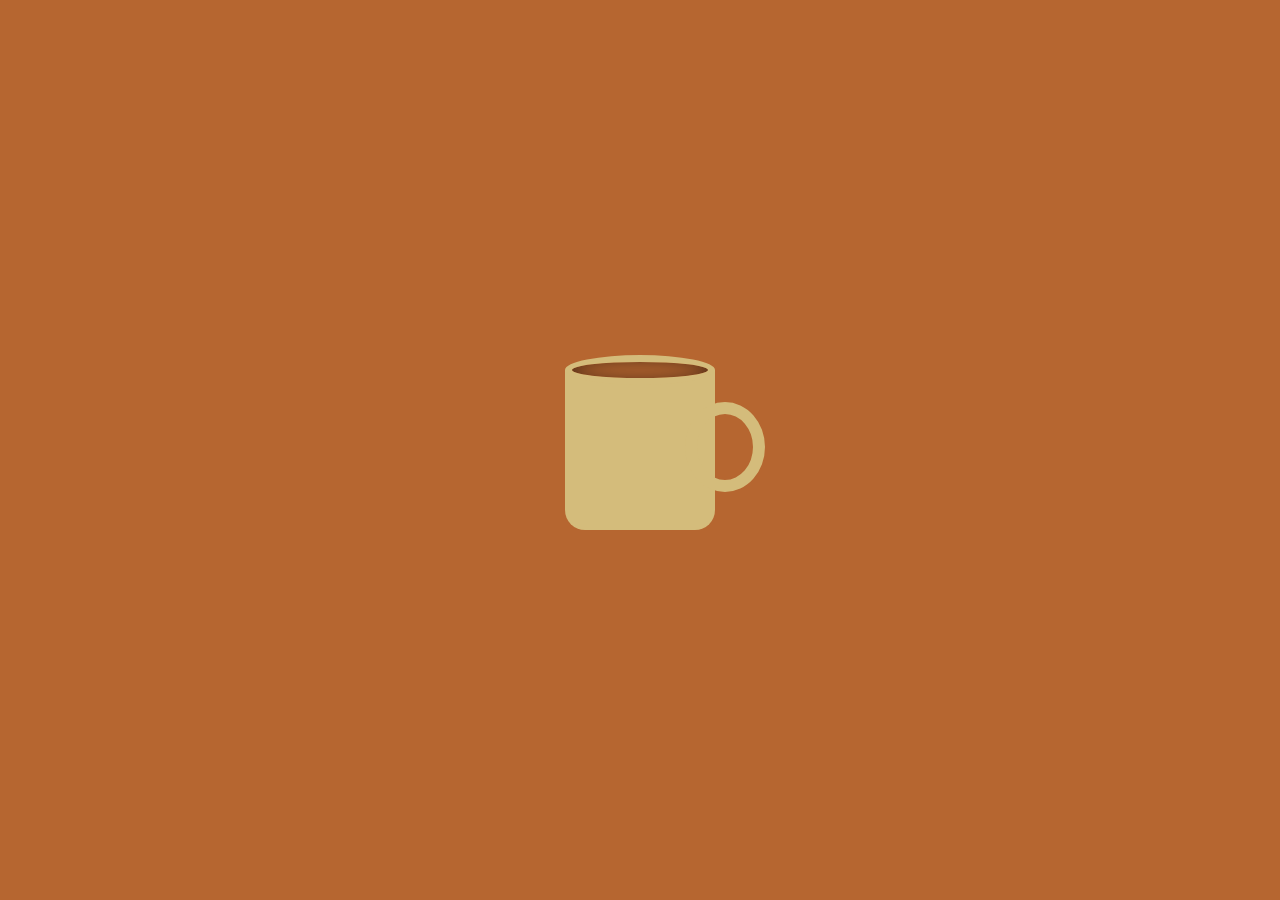
<file: index.html>
<!DOCTYPE html>
<html>
    <head>
        <meta charset="utf-8">
        <meta name="viewport" content="width=device-width, initial-scale=1">
        <title>ChaPantry</title>
        <link rel="stylesheet" type="text/css" href="style.css">    

    </head>
    <body>


        <div onclick="parent.location= 'cha_1.html'" id="container" class="cup"></div> 
      
       <!-- <div class="container">
            <div class="cup"> 
                <ul>
                    <li></li>
                    <li></li>
                    <li></li>
                    <li></li>
                    <li></li>
                </ul>
            </div>
        </div>   --> 
    
         
        
  

       
    
</body>
</html>
</file>
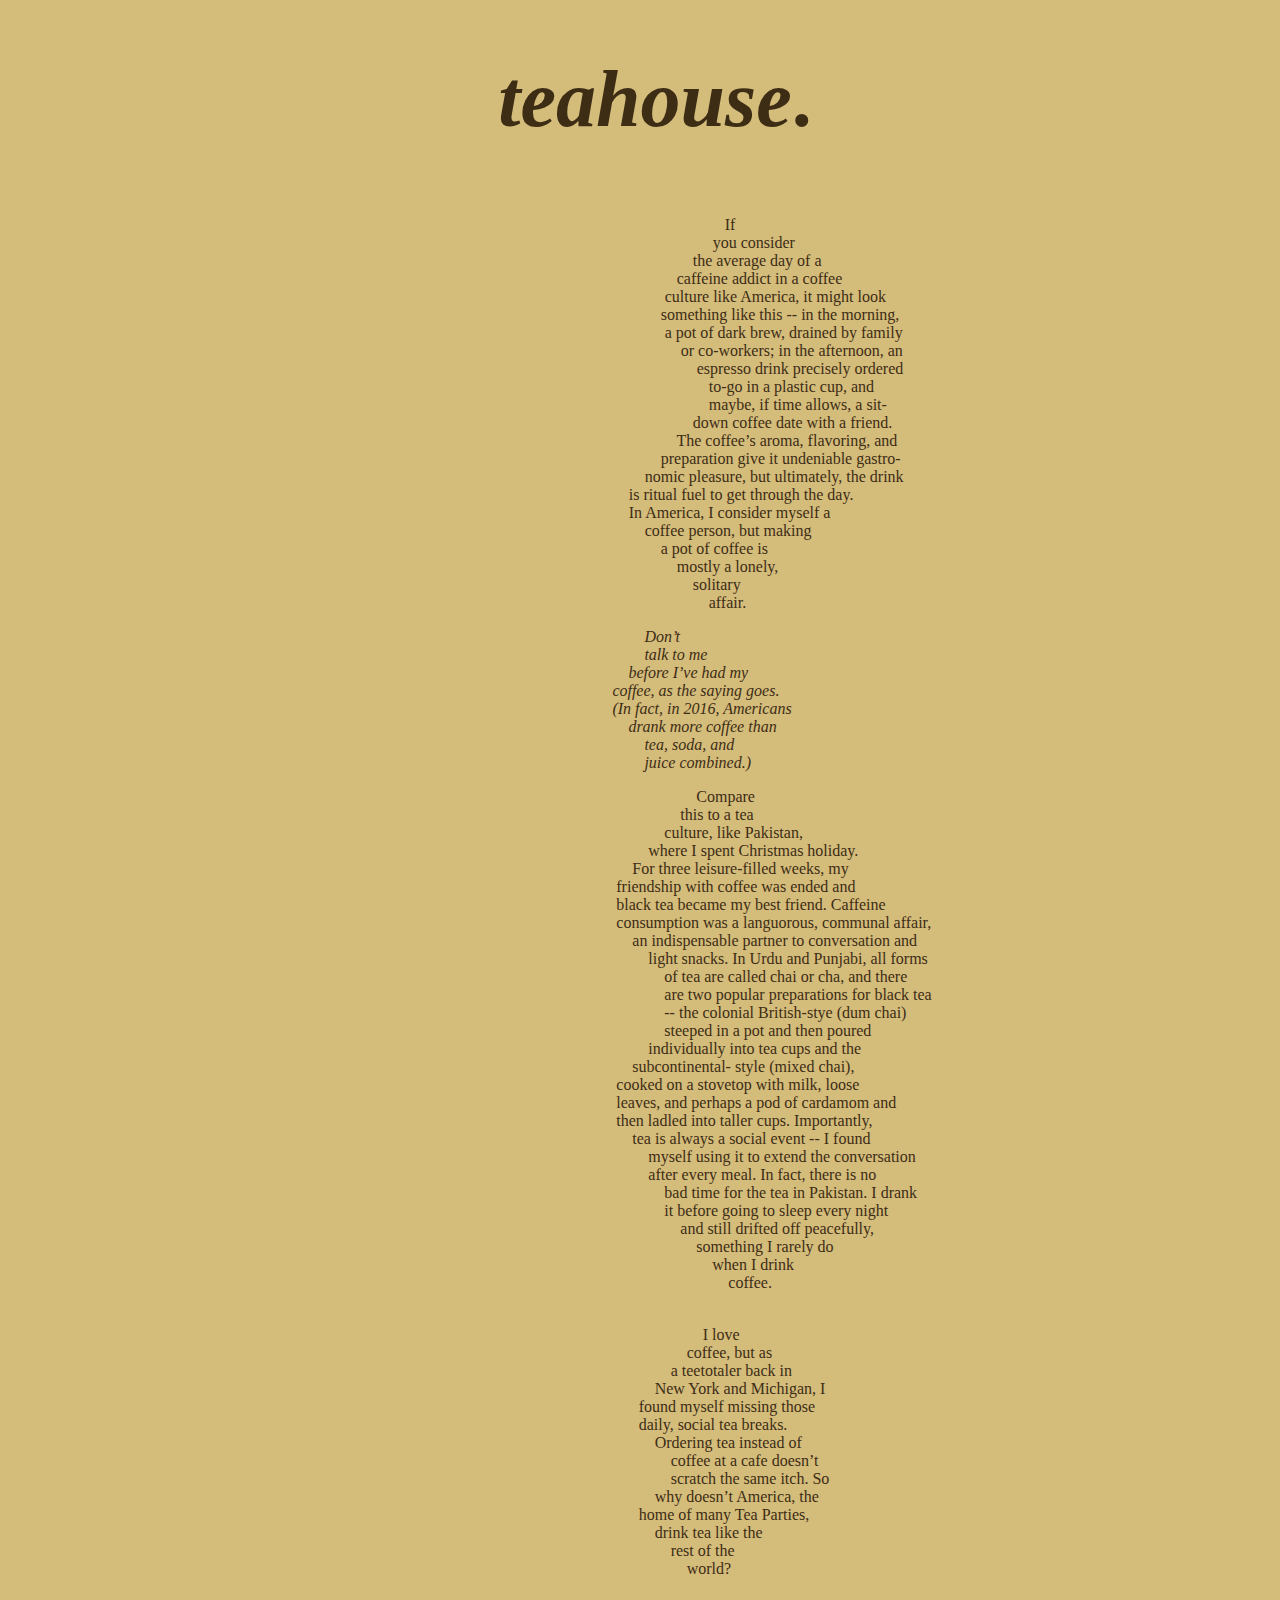
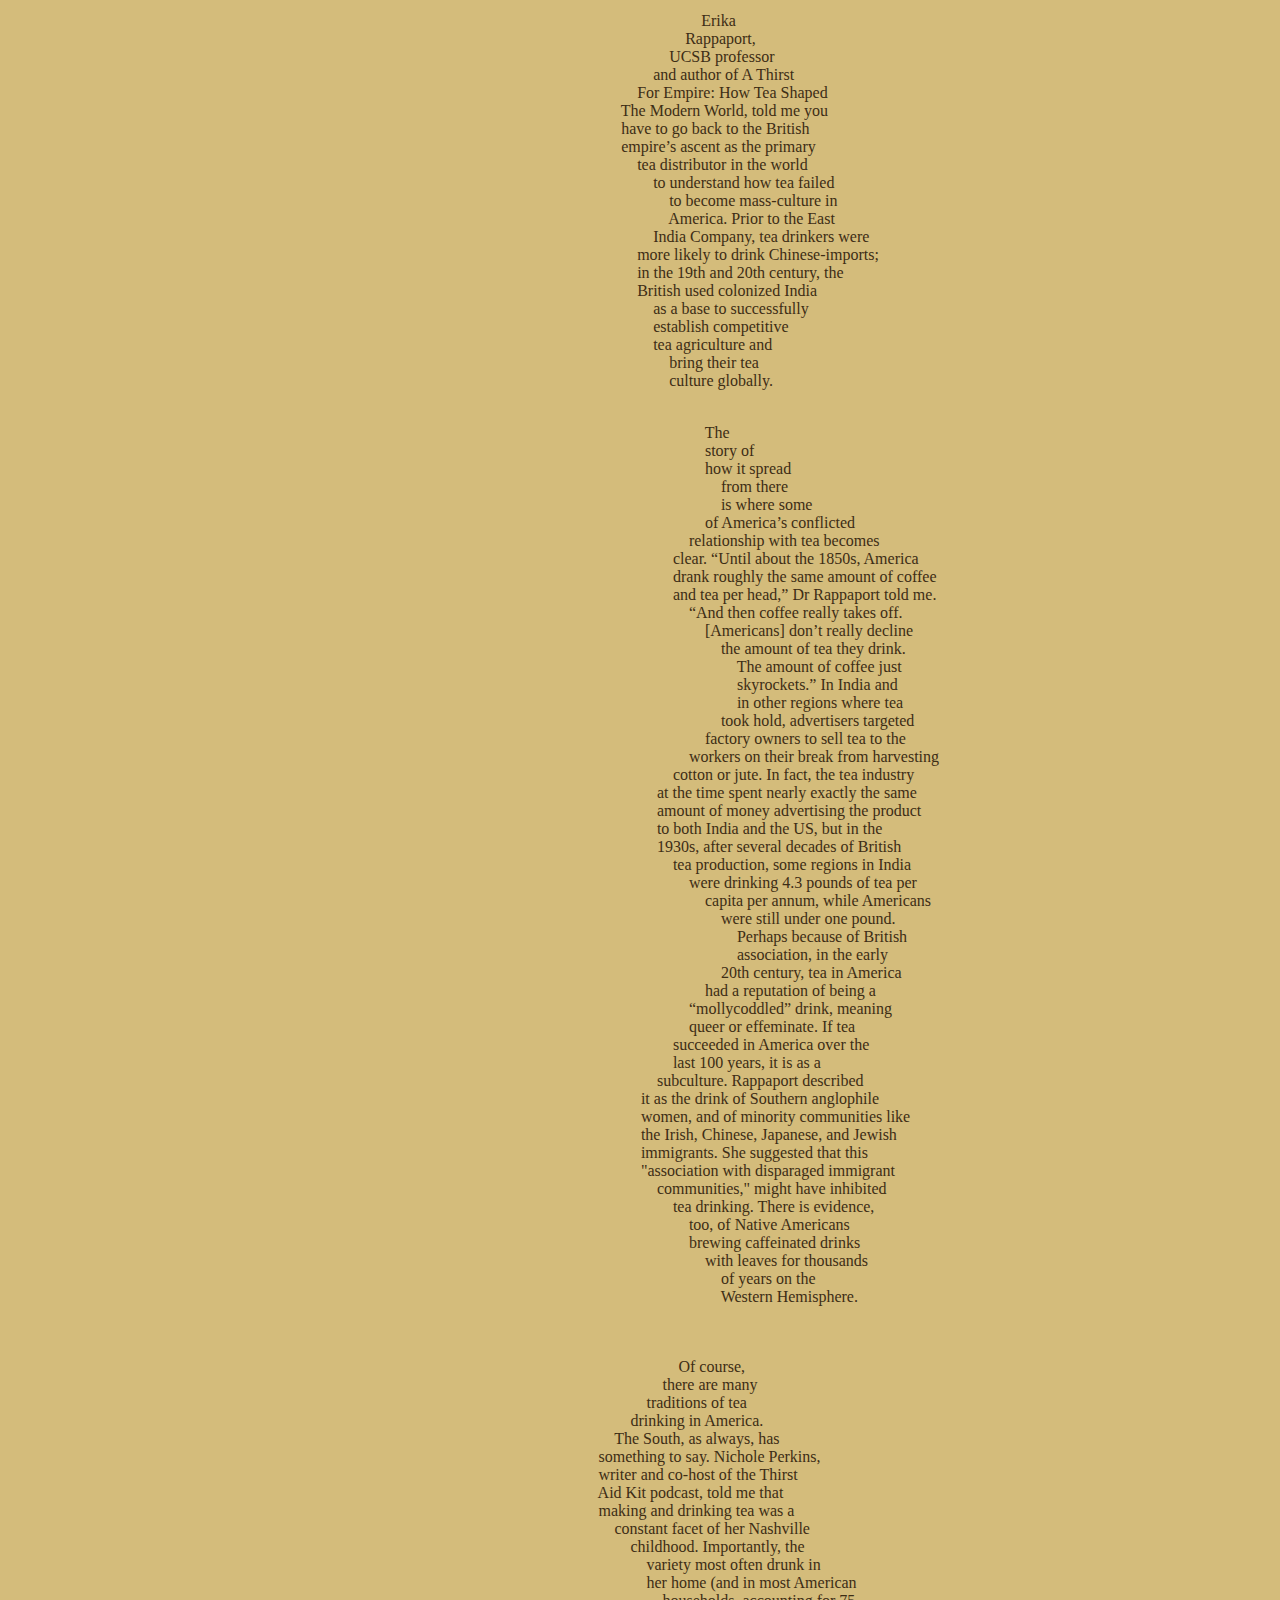
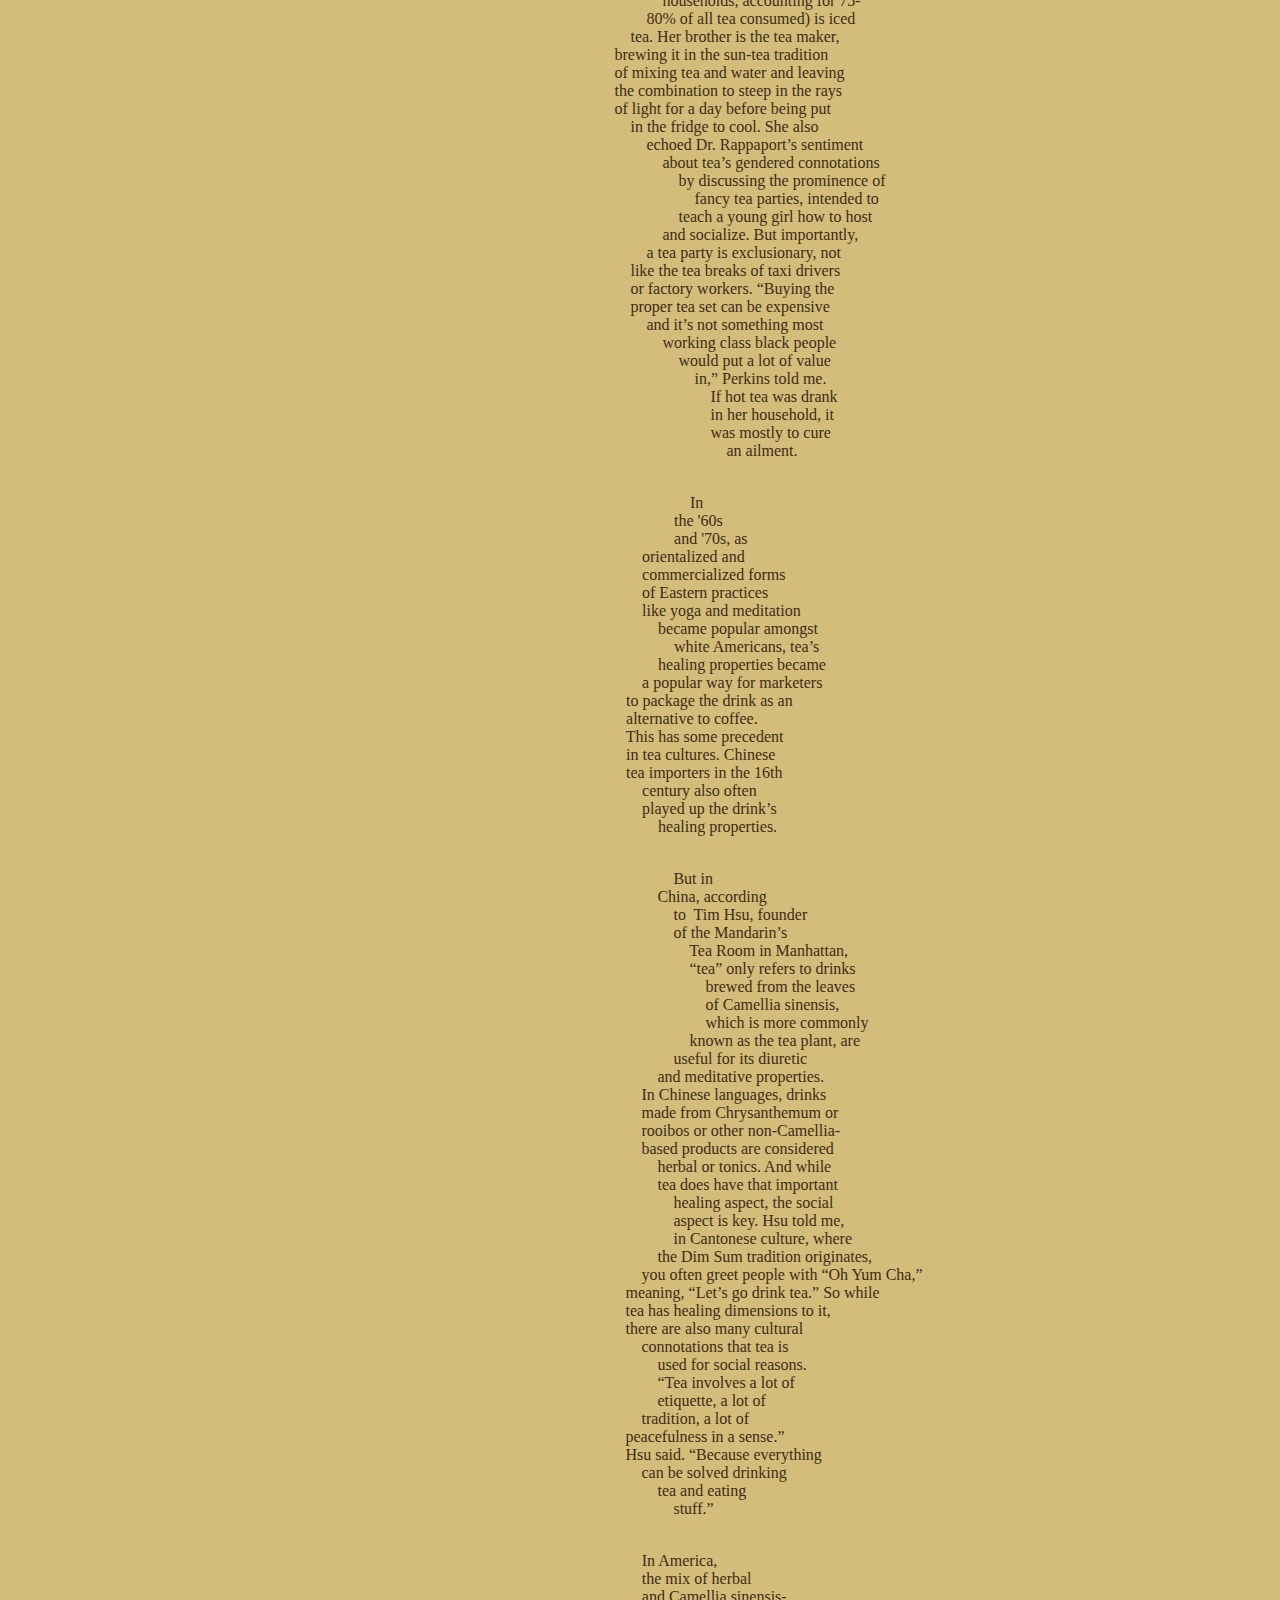
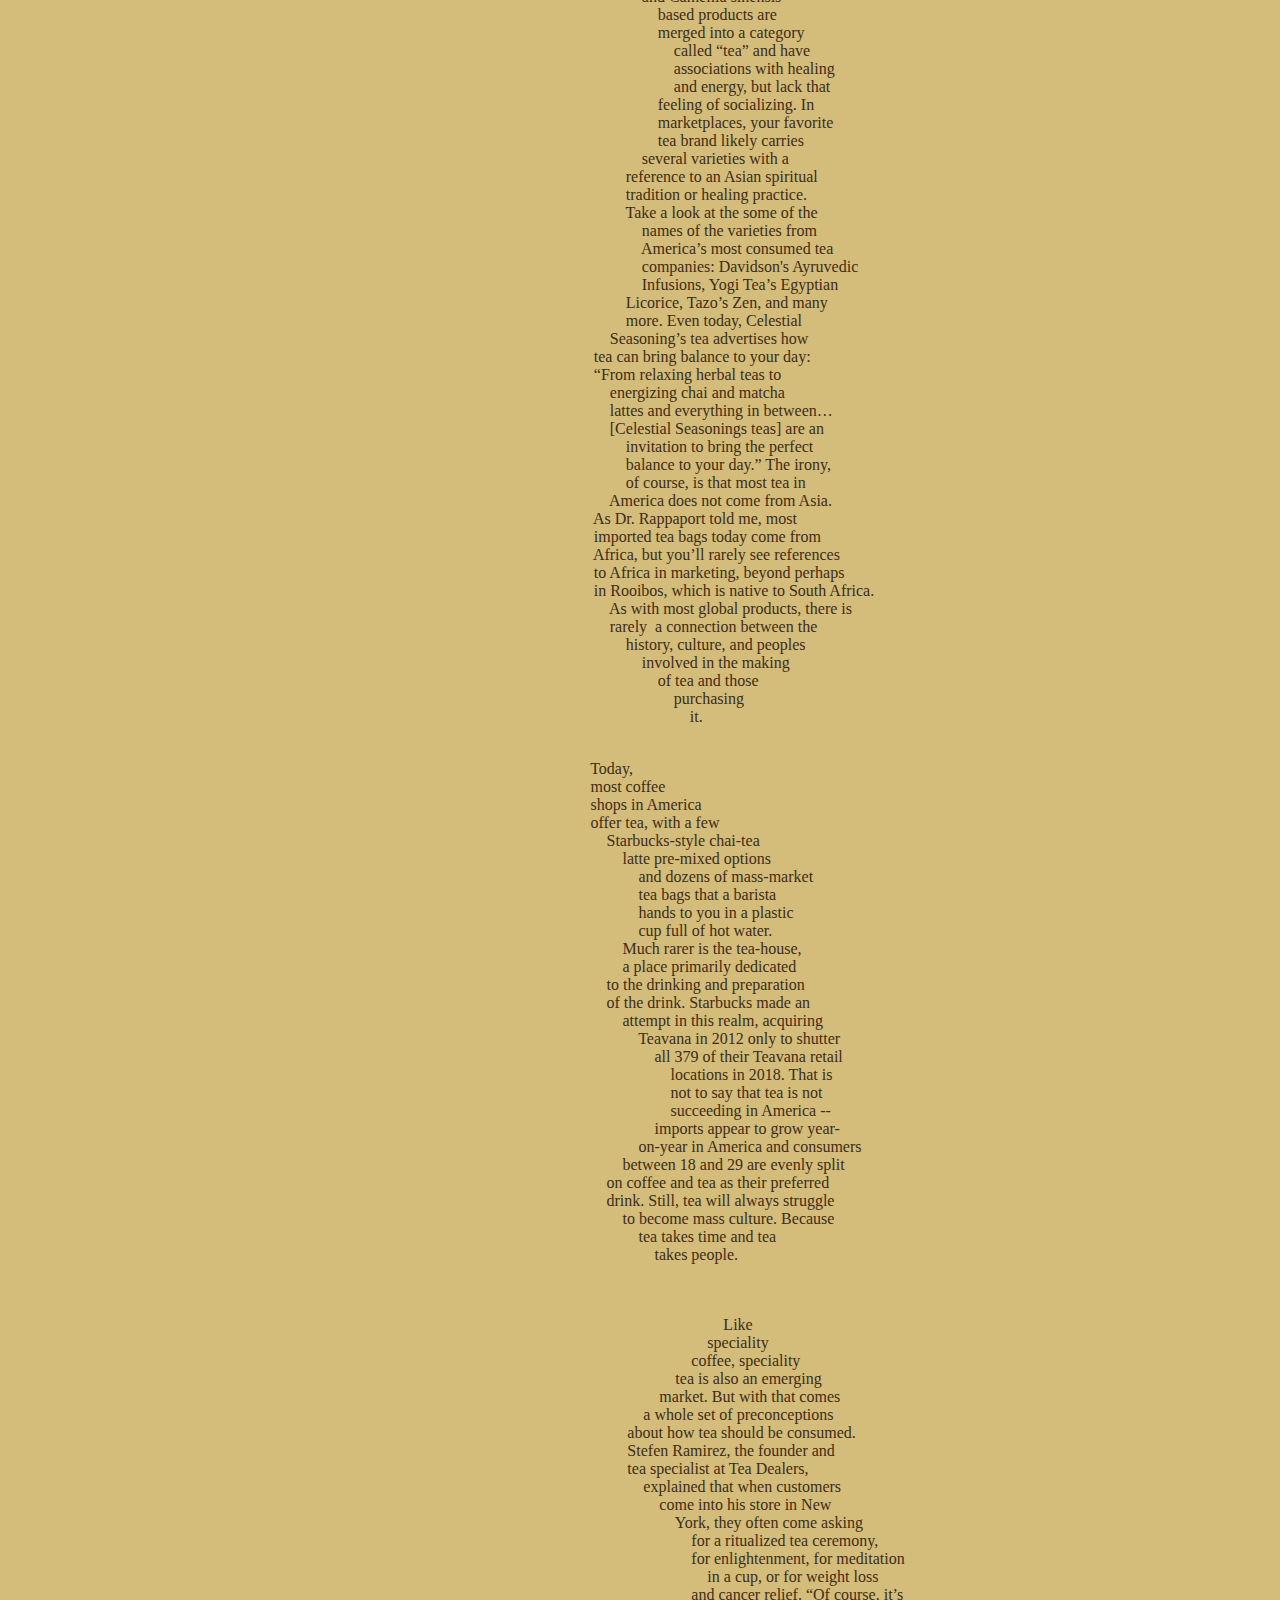
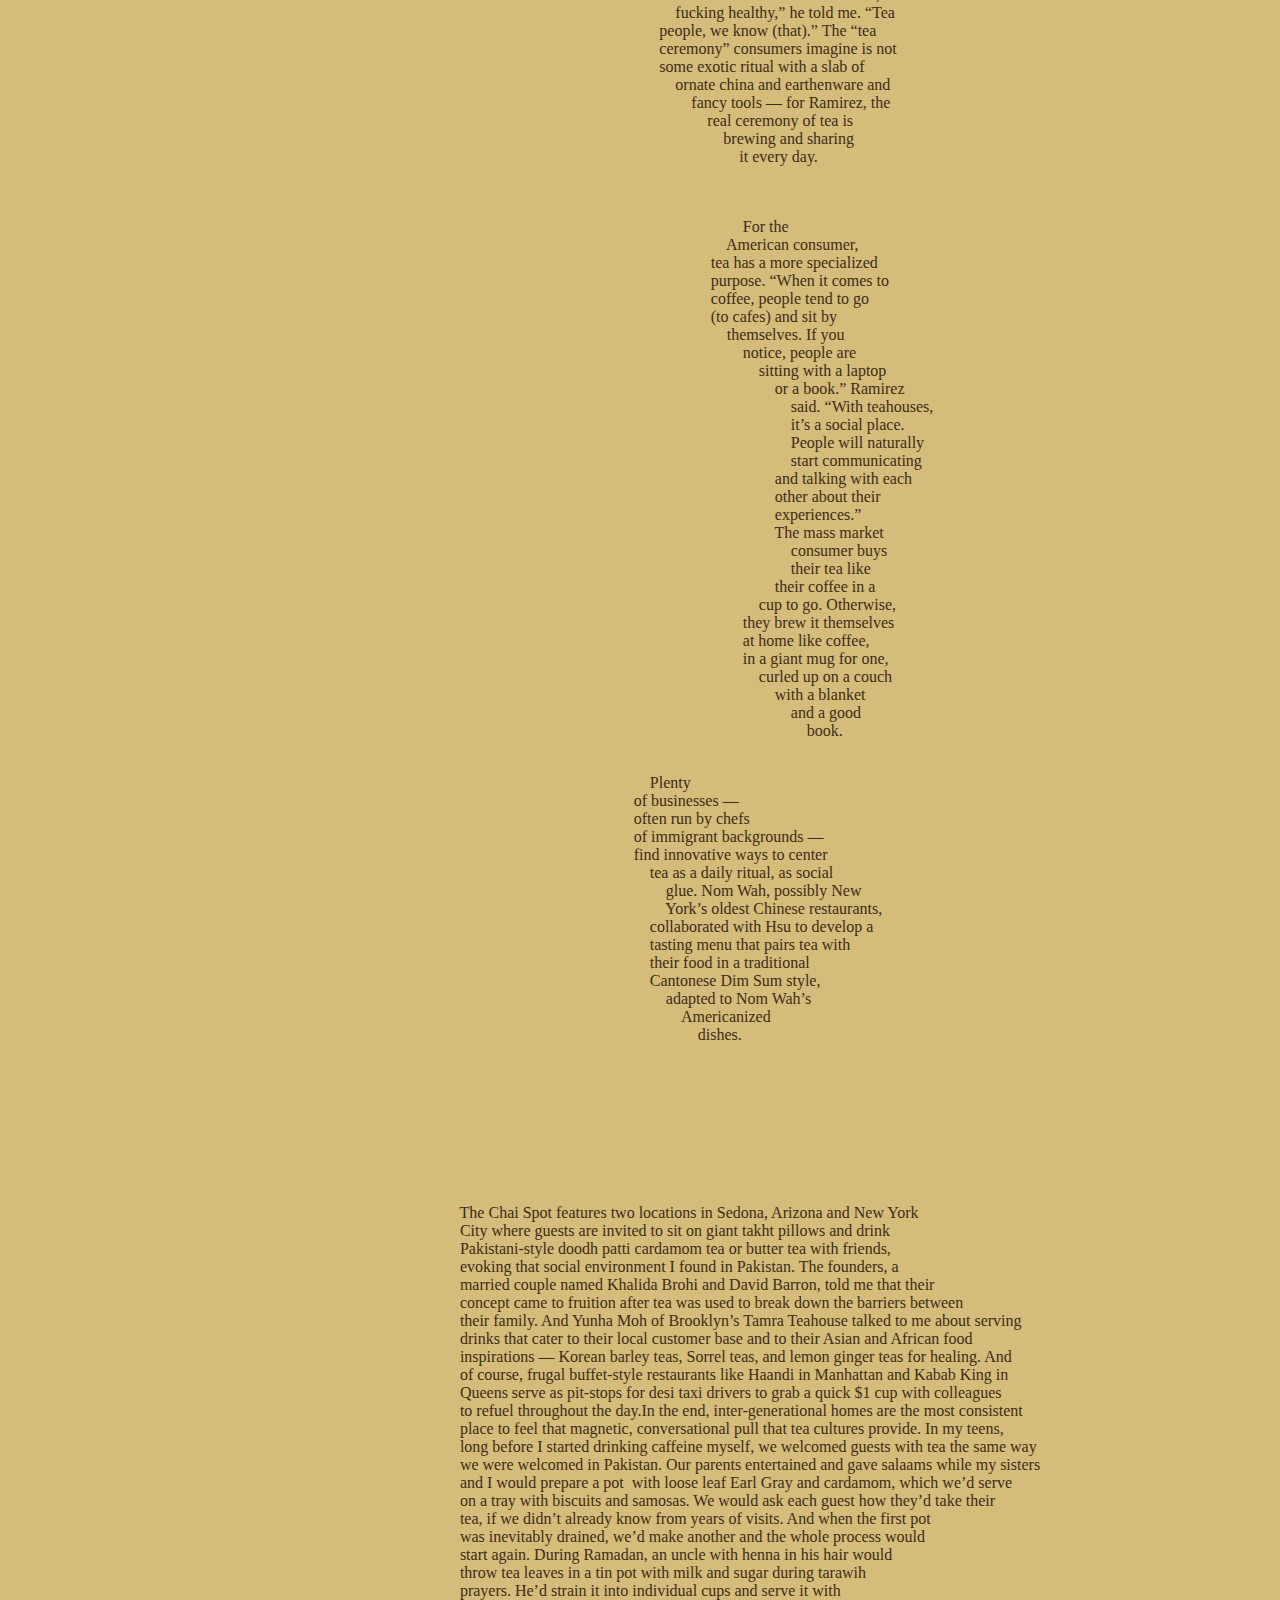
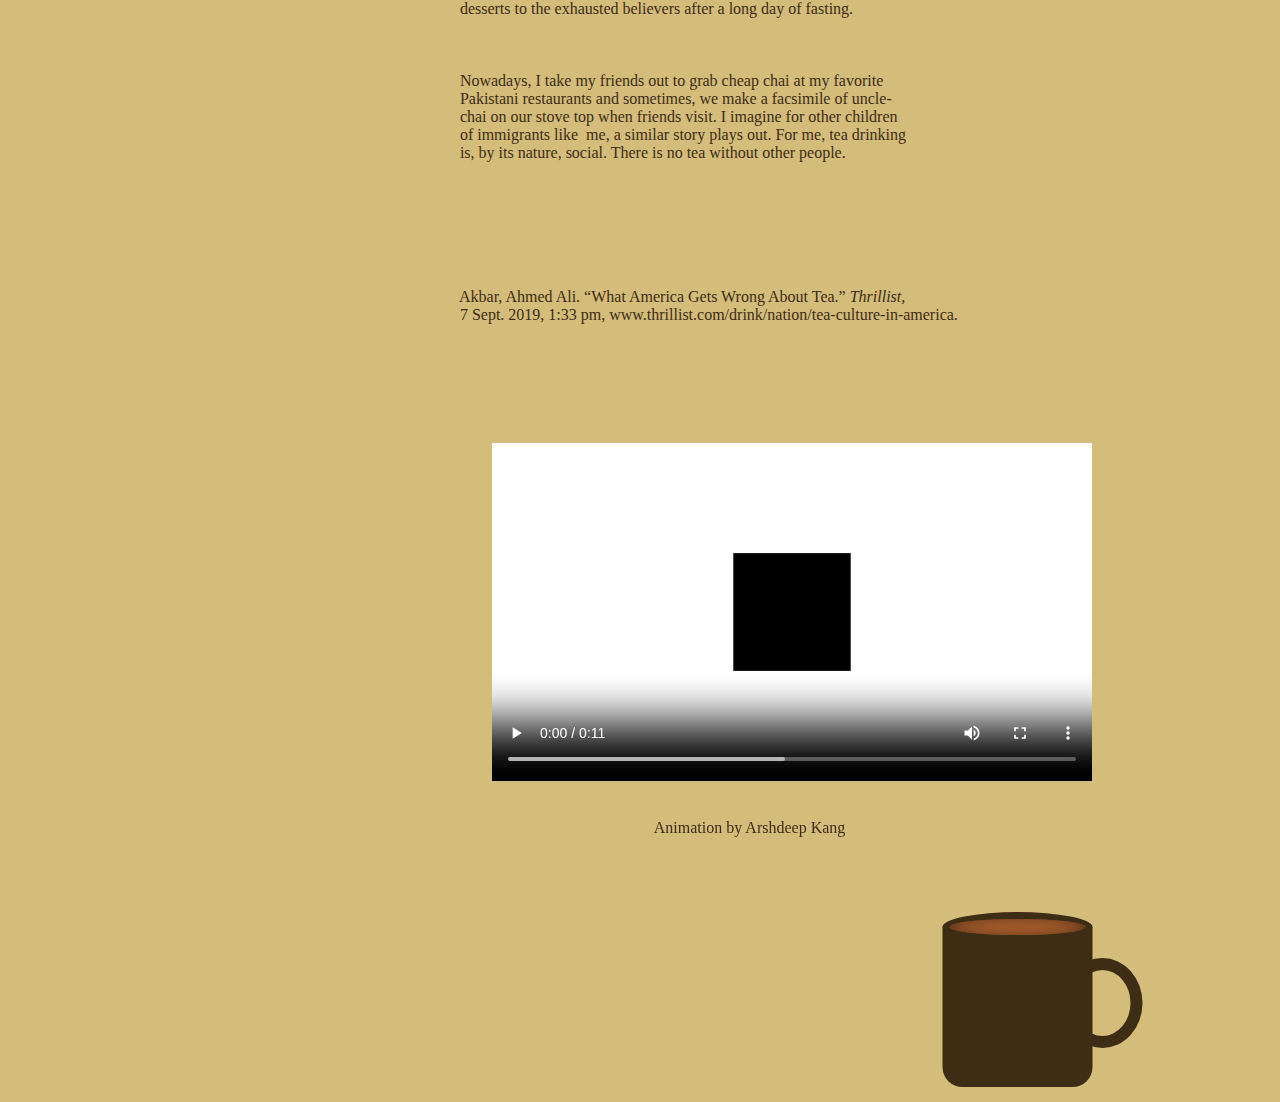
<file: cha_1.html>
<!DOCTYPE html>
<html>

    <head>        
        <meta charset="utf-8">
        <meta name="viewport" content="width=device-width, initial-scale=1">
        <title>TeaHouse</title>
        <link rel="stylesheet" type="text/css" href="articlepage.css"> 
    </head>


    <body>

        <style>
            p{text-align: left;}
            body{background-color: rgb(212, 188, 123); color:rgb(61, 45, 21); margin-left: 300px; margin-right: 300px}
        </style>

        <h1 style=" font-family: Verdana ; font-size: 500%"> <i>teahouse</i>. </h1>

        <pre style= "font-family: Verdana"> 
                                                                                        If 
                                                                                     you consider 
                                                                                the average day of a 
                                                                            caffeine addict in a coffee
                                                                         culture like America, it might look 
                                                                        something like this -- in the morning,
                                                                         a pot of dark brew, drained by family 
                                                                             or co-workers; in the afternoon, an 
                                                                                 espresso drink precisely ordered 
                                                                                    to-go in a plastic cup, and 
                                                                                    maybe, if time allows, a sit-
                                                                                down coffee date with a friend.
                                                                            The coffee’s aroma, flavoring, and 
                                                                        preparation give it undeniable gastro-
                                                                    nomic pleasure, but ultimately, the drink
                                                                is ritual fuel to get through the day. 
                                                                In America, I consider myself a 
                                                                    coffee person, but making 
                                                                        a pot of coffee is 
                                                                            mostly a lonely, 
                                                                                solitary 
                                                                                    affair. </pre>

        <pre style="font-family: verdana; text-align: left;">
                                <i>        Don’t 
                                        talk to me 
                                    before I’ve had my 
                                coffee, as the saying goes. 
                                (In fact, in 2016, Americans 
                                    drank more coffee than 
                                        tea, soda, and 
                                        juice combined.)</i> </pre>
         <pre style= "font-family: verdana">
                                                                                        Compare 
                                                                                    this to a tea 
                                                                                culture, like Pakistan, 
                                                                            where I spent Christmas holiday. 
                                                                        For three leisure-filled weeks, my 
                                                                    friendship with coffee was ended and 
                                                                    black tea became my best friend. Caffeine 
                                                                    consumption was a languorous, communal affair, 
                                                                        an indispensable partner to conversation and 
                                                                            light snacks. In Urdu and Punjabi, all forms 
                                                                                of tea are called chai or cha, and there 
                                                                                are two popular preparations for black tea 
                                                                                -- the colonial British-stye (dum chai) 
                                                                                steeped in a pot and then poured
                                                                            individually into tea cups and the 
                                                                        subcontinental- style (mixed chai), 
                                                                    cooked on a stovetop with milk, loose 
                                                                    leaves, and perhaps a pod of cardamom and 
                                                                    then ladled into taller cups. Importantly, 
                                                                        tea is always a social event -- I found 
                                                                            myself using it to extend the conversation 
                                                                            after every meal. In fact, there is no 
                                                                                bad time for the tea in Pakistan. I drank 
                                                                                it before going to sleep every night 
                                                                                    and still drifted off peacefully, 
                                                                                        something I rarely do 
                                                                                            when I drink 
                                                                                                coffee. </pre>
        <pre style= "font-family: verdana">                                          
                                                                I love 
                                                            coffee, but as 
                                                        a teetotaler back in 
                                                    New York and Michigan, I 
                                                found myself missing those
                                                daily, social tea breaks. 
                                                    Ordering tea instead of 
                                                        coffee at a cafe doesn’t 
                                                        scratch the same itch. So 
                                                    why doesn’t America, the 
                                                home of many Tea Parties, 
                                                    drink tea like the 
                                                        rest of the 
                                                            world?</pre>                                                                   
        <pre style= "font-family: verdana">          
                                                                            Erika 
                                                                        Rappaport, 
                                                                    UCSB professor 
                                                                and author of A Thirst 
                                                            For Empire: How Tea Shaped 
                                                        The Modern World, told me you 
                                                        have to go back to the British 
                                                        empire’s ascent as the primary 
                                                            tea distributor in the world 
                                                                to understand how tea failed 
                                                                    to become mass-culture in 
                                                                    America. Prior to the East 
                                                                India Company, tea drinkers were 
                                                            more likely to drink Chinese-imports; 
                                                            in the 19th and 20th century, the
                                                            British used colonized India 
                                                                as a base to successfully 
                                                                establish competitive
                                                                tea agriculture and 
                                                                    bring their tea 
                                                                    culture globally.</pre>                                                         
        <pre style= "font-family: verdana">              
                                                                                            The 
                                                                                            story of 
                                                                                            how it spread 
                                                                                                from there 
                                                                                                is where some 
                                                                                            of America’s conflicted 
                                                                                        relationship with tea becomes 
                                                                                    clear. “Until about the 1850s, America 
                                                                                    drank roughly the same amount of coffee 
                                                                                    and tea per head,” Dr Rappaport told me. 
                                                                                        “And then coffee really takes off. 
                                                                                            [Americans] don’t really decline 
                                                                                                the amount of tea they drink. 
                                                                                                    The amount of coffee just 
                                                                                                    skyrockets.” In India and 
                                                                                                    in other regions where tea 
                                                                                                took hold, advertisers targeted 
                                                                                            factory owners to sell tea to the 
                                                                                        workers on their break from harvesting 
                                                                                    cotton or jute. In fact, the tea industry 
                                                                                at the time spent nearly exactly the same 
                                                                                amount of money advertising the product 
                                                                                to both India and the US, but in the 
                                                                                1930s, after several decades of British 
                                                                                    tea production, some regions in India 
                                                                                        were drinking 4.3 pounds of tea per 
                                                                                            capita per annum, while Americans 
                                                                                                were still under one pound. 
                                                                                                    Perhaps because of British 
                                                                                                    association, in the early 
                                                                                                20th century, tea in America 
                                                                                            had a reputation of being a 
                                                                                        “mollycoddled” drink, meaning 
                                                                                        queer or effeminate. If tea 
                                                                                    succeeded in America over the 
                                                                                    last 100 years, it is as a 
                                                                                subculture. Rappaport described 
                                                                            it as the drink of Southern anglophile 
                                                                            women, and of minority communities like 
                                                                            the Irish, Chinese, Japanese, and Jewish 
                                                                            immigrants. She suggested that this 
                                                                            "association with disparaged immigrant 
                                                                                communities," might have inhibited 
                                                                                    tea drinking. There is evidence, 
                                                                                        too, of Native Americans 
                                                                                        brewing caffeinated drinks 
                                                                                            with leaves for thousands
                                                                                                of years on the 
                                                                                                Western Hemisphere. </pre>                                                                                                
         <pre style= "font-family: verdana">           
                    
                                                                        Of course, 
                                                                    there are many 
                                                                traditions of tea 
                                                            drinking in America. 
                                                        The South, as always, has 
                                                    something to say. Nichole Perkins, 
                                                    writer and co-host of the Thirst 
                                                    Aid Kit podcast, told me that 
                                                    making and drinking tea was a 
                                                        constant facet of her Nashville 
                                                            childhood. Importantly, the 
                                                                variety most often drunk in 
                                                                her home (and in most American 
                                                                    households, accounting for 75-
                                                                80% of all tea consumed) is iced 
                                                            tea. Her brother is the tea maker, 
                                                        brewing it in the sun-tea tradition 
                                                        of mixing tea and water and leaving 
                                                        the combination to steep in the rays 
                                                        of light for a day before being put 
                                                            in the fridge to cool. She also 
                                                                echoed Dr. Rappaport’s sentiment 
                                                                    about tea’s gendered connotations 
                                                                        by discussing the prominence of 
                                                                            fancy tea parties, intended to 
                                                                        teach a young girl how to host 
                                                                    and socialize. But importantly, 
                                                                a tea party is exclusionary, not 
                                                            like the tea breaks of taxi drivers 
                                                            or factory workers. “Buying the 
                                                            proper tea set can be expensive 
                                                                and it’s not something most 
                                                                    working class black people 
                                                                        would put a lot of value 
                                                                            in,” Perkins told me. 
                                                                                If hot tea was drank 
                                                                                in her household, it 
                                                                                was mostly to cure 
                                                                                    an ailment. </pre>                                                                     
        <pre style= "font-family: verdana">             
                                                            In 
                                                        the '60s 
                                                        and '70s, as 
                                                orientalized and 
                                                commercialized forms 
                                                of Eastern practices 
                                                like yoga and meditation 
                                                    became popular amongst 
                                                        white Americans, tea’s 
                                                    healing properties became 
                                                a popular way for marketers 
                                            to package the drink as an 
                                            alternative to coffee. 
                                            This has some precedent 
                                            in tea cultures. Chinese 
                                            tea importers in the 16th 
                                                century also often 
                                                played up the drink’s 
                                                    healing properties. </pre>
    <pre style= "font-family: verdana"> 
                                                                                But in 
                                                                            China, according
                                                                                to  Tim Hsu, founder 
                                                                                of the Mandarin’s 
                                                                                    Tea Room in Manhattan,
                                                                                    “tea” only refers to drinks 
                                                                                        brewed from the leaves 
                                                                                        of Camellia sinensis, 
                                                                                        which is more commonly
                                                                                    known as the tea plant, are    
                                                                                useful for its diuretic 
                                                                            and meditative properties. 
                                                                        In Chinese languages, drinks 
                                                                        made from Chrysanthemum or 
                                                                        rooibos or other non-Camellia-
                                                                        based products are considered 
                                                                            herbal or tonics. And while 
                                                                            tea does have that important 
                                                                                healing aspect, the social 
                                                                                aspect is key. Hsu told me, 
                                                                                in Cantonese culture, where 
                                                                            the Dim Sum tradition originates, 
                                                                        you often greet people with “Oh Yum Cha,” 
                                                                    meaning, “Let’s go drink tea.” So while 
                                                                    tea has healing dimensions to it, 
                                                                    there are also many cultural 
                                                                        connotations that tea is 
                                                                            used for social reasons. 
                                                                            “Tea involves a lot of 
                                                                            etiquette, a lot of 
                                                                        tradition, a lot of 
                                                                    peacefulness in a sense.” 
                                                                    Hsu said. “Because everything 
                                                                        can be solved drinking 
                                                                            tea and eating 
                                                                                stuff.”  </pre>       
    <pre style= "font-family: verdana"> 
                                                            In America, 
                                                            the mix of herbal 
                                                            and Camellia sinensis-
                                                                based products are
                                                                merged into a category 
                                                                    called “tea” and have 
                                                                    associations with healing 
                                                                    and energy, but lack that 
                                                                feeling of socializing. In 
                                                                marketplaces, your favorite 
                                                                tea brand likely carries
                                                            several varieties with a 
                                                        reference to an Asian spiritual 
                                                        tradition or healing practice. 
                                                        Take a look at the some of the 
                                                            names of the varieties from 
                                                            America’s most consumed tea 
                                                            companies: Davidson's Ayruvedic 
                                                            Infusions, Yogi Tea’s Egyptian 
                                                        Licorice, Tazo’s Zen, and many 
                                                        more. Even today, Celestial 
                                                    Seasoning’s tea advertises how 
                                                tea can bring balance to your day: 
                                                “From relaxing herbal teas to 
                                                    energizing chai and matcha 
                                                    lattes and everything in between… 
                                                    [Celestial Seasonings teas] are an 
                                                        invitation to bring the perfect 
                                                        balance to your day.” The irony, 
                                                        of course, is that most tea in 
                                                    America does not come from Asia. 
                                                As Dr. Rappaport told me, most 
                                                imported tea bags today come from 
                                                Africa, but you’ll rarely see references 
                                                to Africa in marketing, beyond perhaps 
                                                in Rooibos, which is native to South Africa. 
                                                    As with most global products, there is 
                                                    rarely  a connection between the  
                                                        history, culture, and peoples 
                                                            involved in the making
                                                                of tea and those 
                                                                    purchasing 
                                                                        it. </pre>
    <pre style= "font-family: verdana"> 
                                            Today, 
                                            most coffee 
                                            shops in America 
                                            offer tea, with a few 
                                                Starbucks-style chai-tea 
                                                    latte pre-mixed options 
                                                        and dozens of mass-market 
                                                        tea bags that a barista 
                                                        hands to you in a plastic 
                                                        cup full of hot water. 
                                                    Much rarer is the tea-house, 
                                                    a place primarily dedicated 
                                                to the drinking and preparation 
                                                of the drink. Starbucks made an 
                                                    attempt in this realm, acquiring 
                                                        Teavana in 2012 only to shutter 
                                                            all 379 of their Teavana retail 
                                                                locations in 2018. That is 
                                                                not to say that tea is not 
                                                                succeeding in America -- 
                                                            imports appear to grow year-
                                                        on-year in America and consumers 
                                                    between 18 and 29 are evenly split 
                                                on coffee and tea as their preferred 
                                                drink. Still, tea will always struggle 
                                                    to become mass culture. Because 
                                                        tea takes time and tea 
                                                            takes people. </pre>
    <pre style= "font-family: verdana"> 

                                                                                        Like 
                                                                                    speciality 
                                                                                coffee, speciality 
                                                                            tea is also an emerging 
                                                                        market. But with that comes 
                                                                    a whole set of preconceptions 
                                                                about how tea should be consumed. 
                                                                Stefen Ramirez, the founder and 
                                                                tea specialist at Tea Dealers, 
                                                                    explained that when customers 
                                                                        come into his store in New 
                                                                            York, they often come asking 
                                                                                for a ritualized tea ceremony, 
                                                                                for enlightenment, for meditation 
                                                                                    in a cup, or for weight loss  
                                                                                and cancer relief. “Of course, it’s 
                                                                            fucking healthy,” he told me. “Tea 
                                                                        people, we know (that).” The “tea 
                                                                        ceremony” consumers imagine is not 
                                                                        some exotic ritual with a slab of 
                                                                            ornate china and earthenware and 
                                                                                fancy tools — for Ramirez, the 
                                                                                    real ceremony of tea is 
                                                                                        brewing and sharing 
                                                                                            it every day. </pre>
    <pre style= "font-family: verdana"> 

                                                                                                    For the 
                                                                                                American consumer,
                                                                                            tea has a more specialized 
                                                                                            purpose. “When it comes to 
                                                                                            coffee, people tend to go 
                                                                                            (to cafes) and sit by 
                                                                                                themselves. If you 
                                                                                                    notice, people are 
                                                                                                        sitting with a laptop 
                                                                                                            or a book.” Ramirez 
                                                                                                                said. “With teahouses, 
                                                                                                                it’s a social place. 
                                                                                                                People will naturally 
                                                                                                                start communicating 
                                                                                                            and talking with each 
                                                                                                            other about their 
                                                                                                            experiences.” 
                                                                                                            The mass market 
                                                                                                                consumer buys 
                                                                                                                their tea like 
                                                                                                            their coffee in a 
                                                                                                        cup to go. Otherwise, 
                                                                                                    they brew it themselves 
                                                                                                    at home like coffee, 
                                                                                                    in a giant mug for one, 
                                                                                                        curled up on a couch 
                                                                                                            with a blanket 
                                                                                                                and a good 
                                                                                                                    book. </pre>
    <pre style= "font-family: verdana"> 
                                                                Plenty 
                                                            of businesses — 
                                                            often run by chefs 
                                                            of immigrant backgrounds — 
                                                            find innovative ways to center 
                                                                tea as a daily ritual, as social 
                                                                    glue. Nom Wah, possibly New 
                                                                    York’s oldest Chinese restaurants, 
                                                                collaborated with Hsu to develop a 
                                                                tasting menu that pairs tea with 
                                                                their food in a traditional 
                                                                Cantonese Dim Sum style,
                                                                    adapted to Nom Wah’s 
                                                                        Americanized 
                                                                            dishes. </pre>
 <pre style= "font-family: verdana"> 

                                                                                            
    
                                                                
    
    
    
                                                        The Chai Spot features two locations in Sedona, Arizona and New York 
                                                        City where guests are invited to sit on giant takht pillows and drink 
                                                        Pakistani-style doodh patti cardamom tea or butter tea with friends, 
                                                        evoking that social environment I found in Pakistan. The founders, a 
                                                        married couple named Khalida Brohi and David Barron, told me that their 
                                                        concept came to fruition after tea was used to break down the barriers between 
                                                        their family. And Yunha Moh of Brooklyn’s Tamra Teahouse talked to me about serving 
                                                        drinks that cater to their local customer base and to their Asian and African food 
                                                        inspirations — Korean barley teas, Sorrel teas, and lemon ginger teas for healing. And 
                                                        of course, frugal buffet-style restaurants like Haandi in Manhattan and Kabab King in 
                                                        Queens serve as pit-stops for desi taxi drivers to grab a quick $1 cup with colleagues 
                                                        to refuel throughout the day.In the end, inter-generational homes are the most consistent 
                                                        place to feel that magnetic, conversational pull that tea cultures provide. In my teens, 
                                                        long before I started drinking caffeine myself, we welcomed guests with tea the same way 
                                                        we were welcomed in Pakistan. Our parents entertained and gave salaams while my sisters 
                                                        and I would prepare a pot  with loose leaf Earl Gray and cardamom, which we’d serve 
                                                        on a tray with biscuits and samosas. We would ask each guest how they’d take their
                                                        tea, if we didn’t already know from years of visits. And when the first pot
                                                        was inevitably drained, we’d make another and the whole process would
                                                        start again. During Ramadan, an uncle with henna in his hair would
                                                        throw tea leaves in a tin pot with milk and sugar during tarawih
                                                        prayers. He’d strain it into individual cups and serve it with 
                                                        desserts to the exhausted believers after a long day of fasting.
                                                        <br> 

                                                        Nowadays, I take my friends out to grab cheap chai at my favorite 
                                                        Pakistani restaurants and sometimes, we make a facsimile of uncle-
                                                        chai on our stove top when friends visit. I imagine for other children 
                                                        of immigrants like  me, a similar story plays out. For me, tea drinking 
                                                        is, by its nature, social. There is no tea without other people. 
                                                                    
                                                                        <br>
                                                                        <br>
                                                                        <br>
                                                        Akbar, Ahmed Ali. “What America Gets Wrong About Tea.” <i>Thrillist,</i> 
                                                        7 Sept. 2019, 1:33 pm, www.thrillist.com/drink/nation/tea-culture-in-america.</pre>

                                                                        
                                                                       
                                                                        <br>
                                                                        <br>
                                                                        <br>
                                                                        <br>
                                                                        <br>
                                        <pre>
                                        <video width = "600"controls>
                                        <source src="chapassion.mp4" type="video/mp4">
                                        </video> </pre>
                                        <pre style= "font-family: verdana"> 
                                                        Animation by Arshdeep Kang </pre>
                                        <br>
                                        <br>
                                        <br>
                                        <br>
                                        <br>
                                                                        <div onclick="parent.location= 'charecipe.html'" id="container" class="cup"></div> 
      
                                                                        <!-- <div class="container">
                                                                             <div class="cup"> 
                                                                                 <ul>
                                                                                     <li></li>
                                                                                     <li></li>
                                                                                     <li></li>
                                                                                     <li></li>
                                                                                     <li></li>
                                                                                 </ul>
                                                                             </div>
                                                                         </div>   --> 

                                                                       <!-- <a href="charecipe.html">cha</a> -->

                                                                         
                                                                        
                                                                        
                                                                         
                                                                        

</body>
</html>
</file>
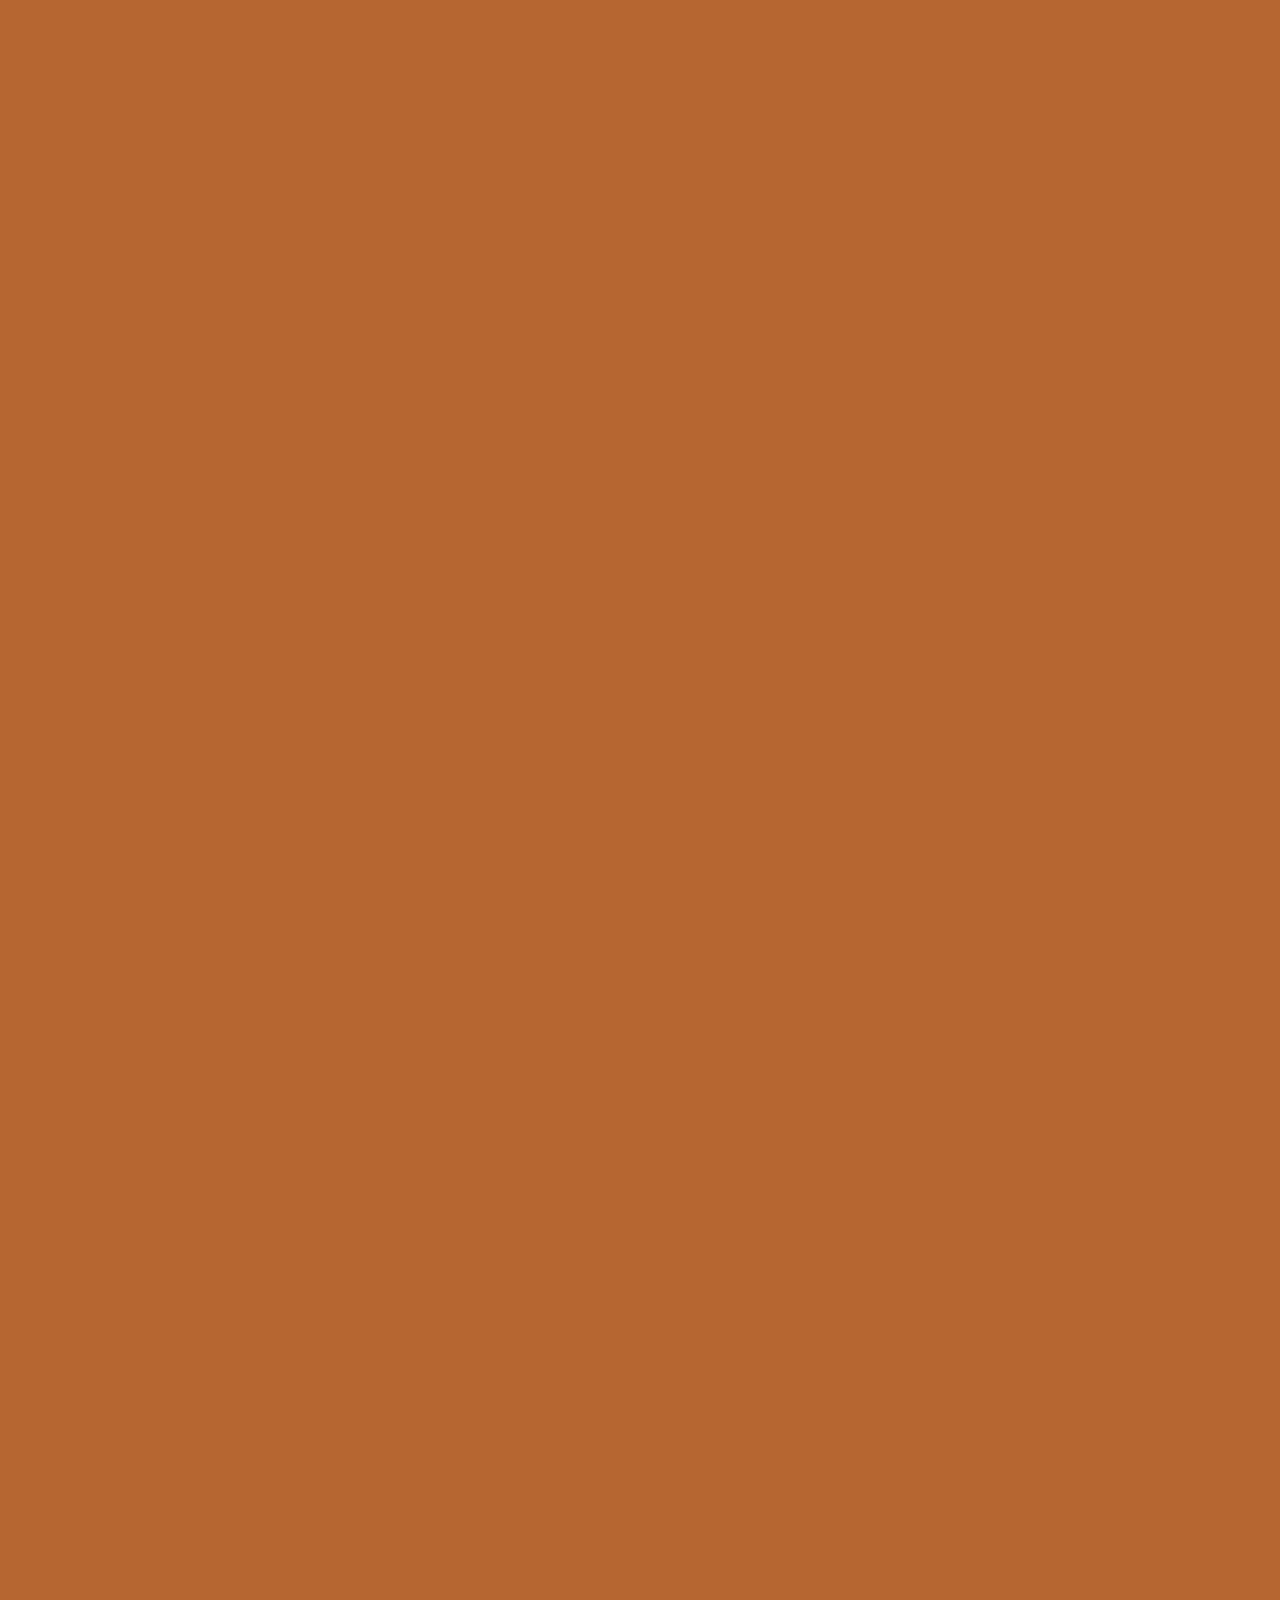
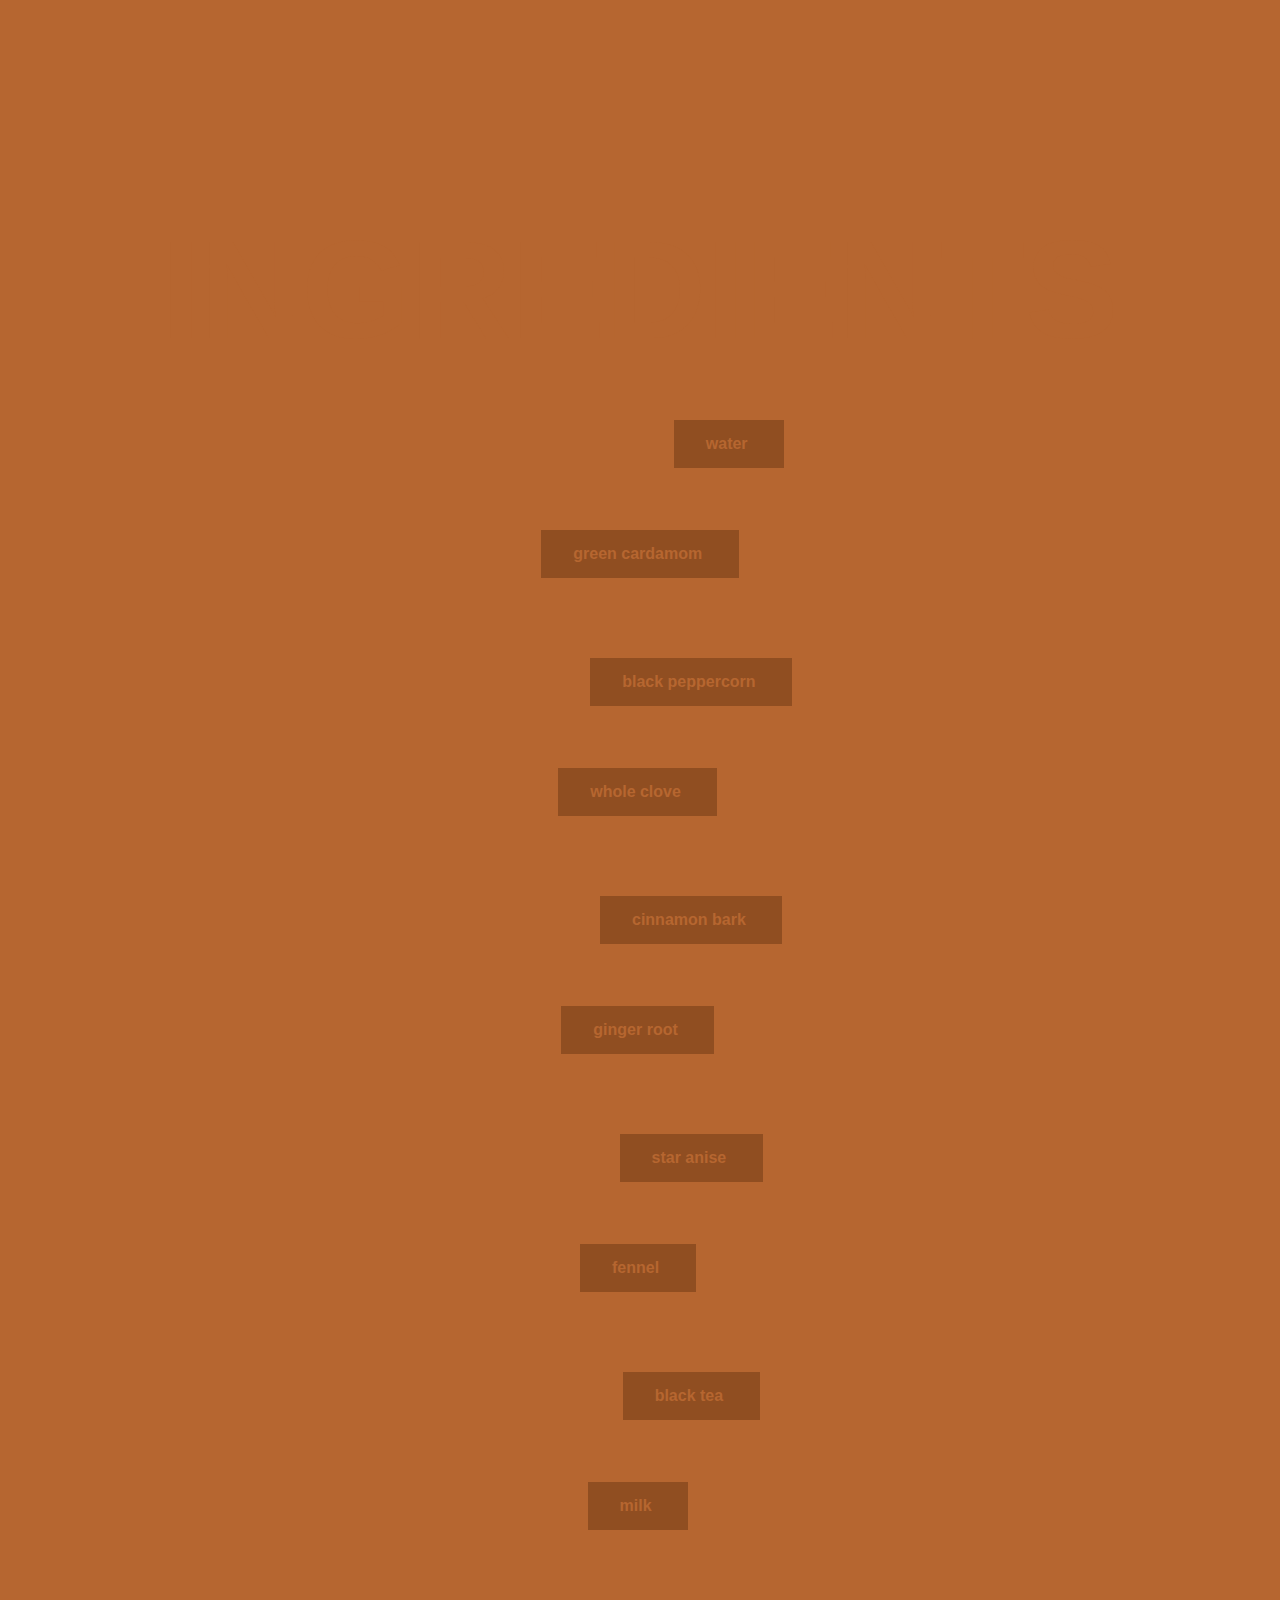
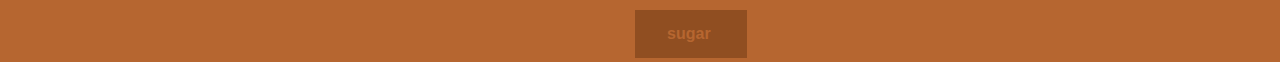
<file: charecipe.html>
<!DOCTYPE html>
<html>
    <head>
        <meta charset="utf-8">
        <meta name="viewport" content="width=device-width, initial-scale=1">
        <title>ChaRecipe</title>
    <link rel="stylesheet" href="recipetransition.css"> 
    <script src="myscripts.js"></script> 
    </head>
    <body>

        
        <style>
            body{background-color: rgb(182, 102, 48)}
        </style>

        <div class="text-box">
            <span>C</span>
            <span>H</span>
            <span>A</span>
            <br>
            <span>R</span>
            <span>E</span>
            <span>C</span>
            <span>I</span>
            <span>P</span>
            <span>E</span>
            <br>
            <br>
            <br>
            <span>STEPS</span>
        </div>

     
         
  
        <div class="steps"> 
            <pre style= "font-family: sans-serif; font-weight: bolder;font-size: 45px;"> 
                <span>     
                    1. Gather friends and family.   
                    2. Make cha.
                    3. Drink cha.        
                    4. Have wholesome conversations.
                    5. Feel the love. </span>
             </pre>
        </div>
 
        <div class="text-box">
            <br>
            <br>
            <br>
            <br>
            <br>
            <br>
            <br>
            <br>
            <br>
            <br>
            <br>
            <br>
            <br>
            <br>
            <br>
            <span>INGREDIENTS</span>
        </div>


          
        <br>
        <br>
        <br>
        <br>
        <br>
        <br>
        <br>
        <br>
        <br>
        <br>
        <br>
        <br>
        <br>
        <br>
        <br>
        <br>
        <br>
        <br>
        <br>
        <br>
        <br>
        <br>
        <br>
        <br>
        <br>
        <br>
        <br>
        <br>
        <br>
        <br>
        <br>
        <br>
        <br>
        <br>
        <br>
        <br>
        <br>
        <br>
        <br>
        <br>
        <br>
        <br>
        <br>
        <br>
        <br>
        <br>
        <br>
        <br>
        <br>
        <br>
        <br>
        <br>
        <br>
        <br>
        <br>
        <br>
        <br>
        <br>
        <br>
        <br>
        <br>
        <br>
        <br>
        <br>
        <br>
        <br>
        <br>
        <br>
        <br>
        <br>
        <br>
        <br>
        <br>
        <br>
        <br>
        <br>
        <br>
        <br>
        <br>
        <br>
        <br>
        <br>
        <br>
        <br>
        <br>
        <br>
        <br>
        <br>
        <br>
        <br>
        <br>
        <br>
        <br>
        <br>
        <br>
        <br>
        <br>
        <br>
        <br>
        <br>
        <br>
        <br>
        <br>
        <br>
        <br>
        <br>
        <br>
        <br>

                    <pre style= "font-family: sans-serif; font-weight: bolder"> 
                    <main class="inline-block-center">
                    <div style="margin:0 auto; ">
                    <button class="button" type="button" data-hover="process" 
                    data-active="I'M ACTIVE"><span>water</span> </button></pre>

<pre style= "font-family: sans-serif; font-weight: bolder"> 
<main class="inline-block-center">
<div style="margin:0 auto; ">
<button class="button" type="button" data-hover="friends" 
data-active="I'M ACTIVE"><span>green cardamom</span> </button></pre>

            <pre style= "font-family: sans-serif; font-weight: bolder"> 
            <main class="inline-block-center">
            <div style="margin:0 auto; ">
            <button class="button" type="button" data-hover="family" 
            data-active="I'M ACTIVE"><span>black peppercorn</span> </button> </pre>

<pre style= "font-family: sans-serif; font-weight: bolder"> 
<main class="inline-block-center">
<div style="margin:0 auto; ">
<button class="button" type="button" data-hover="community" 
data-active="I'M ACTIVE"><span>whole clove</span> </button> </pre>

            <pre style= "font-family: sans-serif; font-weight: bolder"> 
            <main class="inline-block-center">
            <div style="margin:0 auto; ">
            <button class="button" type="button" data-hover="warmth" 
            data-active="I'M ACTIVE"><span>cinnamon bark</span> </button> </pre>
       
<pre style= "font-family: sans-serif; font-weight: bolder"> 
<main class="inline-block-center">
<div style="margin:0 auto; ">
<button class="button" type="button" data-hover="social" 
data-active="I'M ACTIVE"><span>ginger root</span> </button> </pre>
         
            <pre style= "font-family: sans-serif; font-weight: bolder"> 
            <main class="inline-block-center">
            <div style="margin:0 auto; ">
            <button class="button" type="button" data-hover="joy" 
            data-active="I'M ACTIVE"><span>star anise</span> </button> </pre>
       
<pre style= "font-family: sans-serif; font-weight: bolder"> 
<main class="inline-block-center">
<div style="margin:0 auto; ">
<button class="button" type="button" data-hover="conversations" 
data-active="I'M ACTIVE"><span>fennel</span> </button> </pre>
      
            <pre style= "font-family: sans-serif; font-weight: bolder"> 
            <main class="inline-block-center">
            <div style="margin:0 auto; ">
            <button class="button" type="button" data-hover="culture" 
            data-active="I'M ACTIVE"><span>black tea</span> </button> </pre>
       
<pre style= "font-family: sans-serif; font-weight: bolder"> 
<main class="inline-block-center">
<div style="margin:0 auto; ">
<button class="button" type="button" data-hover="comfort" 
data-active="I'M ACTIVE"><span>milk</span> </button> </pre>
      
            <pre style= "font-family: sans-serif; font-weight: bolder"> 
            <main class="inline-block-center">
            <div style="margin:0 auto; ">
            <button class="button" type="button" data-hover="love" 
            data-active="I'M ACTIVE"><span>sugar</span> </button> </pre>
       
    
</body>
</html>
</file>
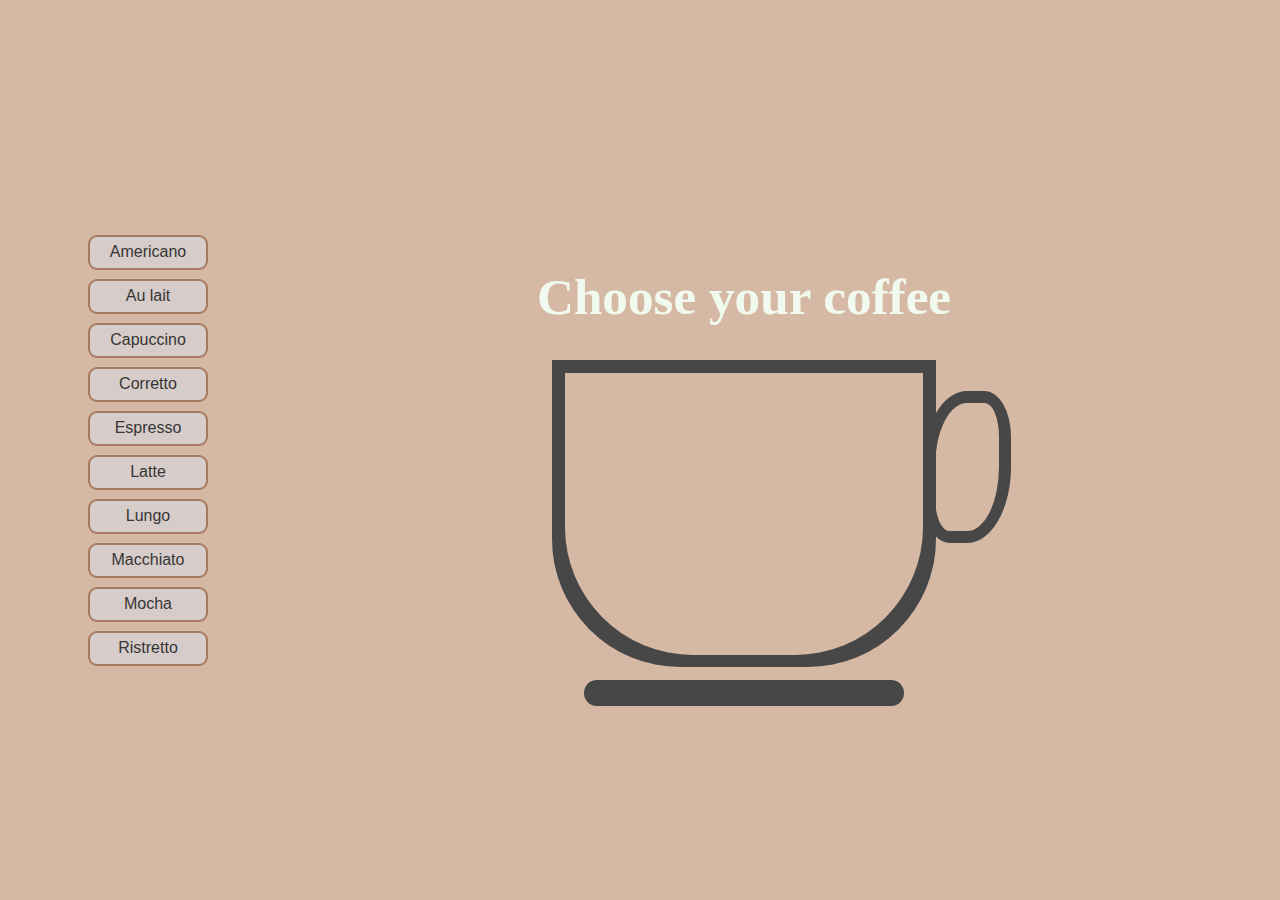
<file: ingredientstest/ingredientstest.html>
<!DOCTYPE html>
<html>
    <head>
        <link rel="stylesheet" href="ingredientstest.css"> 
        
    </head>
    <body>
        <div class="options">
            <button id="americano">Americano</button>
            <button id="au_lait">Au lait</button>
            <button id="capuccino">Capuccino</button>
            <button id="corretto">Corretto</button>
            <button id="espresso">Espresso</button>
            <button id="latte">Latte</button>
            <button id="lungo">Lungo</button>
            <button id="macchiato">Macchiato</button>
            <button id="mocha">Mocha</button>
            <button id="ristretto">Ristretto</button>
          </div>
          <div class="container">
            <h1 class="coffee_name">Choose your coffee</h1>
            <div class="cup">
              <div class="filling reset">
                <div class="coffee">Coffee</div>
                <div class="water">Water</div>
                <div class="liquor">Liquor</div>
                <div class="milk">Milk</div>
                <div class="whipped_cream">Whipped cream</div>
                <div class="milk_foam">Milk foam</div>
                <div class="steamed_milk">Steamed milk</div>
                <div class="chocolate">Chocolate</div>
              </div>
              <div class="plate"></div>
            </div>
          </div>

          <script> const coffee_name = document.querySelector(".coffee_name");
            const coffee_filling = document.querySelector(".filling");
            const buttons = document.querySelectorAll("button");
            let current_element = null;
            
            function changeCoffeeType(selected) {
                if (current_element) {
                    current_element.classList.remove("selected");
                    coffee_filling.classList.remove(current_element.id);
                }
                current_element = selected;
                coffee_filling.classList.add(current_element.id);
                current_element.classList.add("selected");
                coffee_name.innerText = selected.innerText;
            }
            
            const setActiveType = (element) => {
              element.toggleClass("selected");
            };
            
            [...buttons].forEach((button) => {
              button.addEventListener("click", () => {
                changeCoffeeType(button);
              });
            });
            </script> 
    </body>

</html>
</file>
<file: style.css>
body {
    background-color: rgb(182, 102, 48);
    place-items: center;
   margin: 0;
  }

  p1 { 
    position: absolute;
    text-align:center; 
    color:rgb(61, 45, 21); 
    font-size : 800px; 
    font-family:'adobe garamond pro'; 
    top: 0%;
    margin: 30px;
    font-weight: bold;
  }
  
  p2 { 
    text-align:center; 
    color:rgba(61, 45, 21, 0.808); 
    font-size : 700px; 
    font-family:'adobe garamond pro'; 
    top: 0%;
    margin: 60px;
    font-weight: bold;
  }

a { 
  text-align:left; 
  color:rgba(61, 45, 21, 0.808); 
  font-size : 100px; 
  font-family:'verdana'; 
  top: 0%;
  margin: 280px;
  font-weight: bold;
}


/* unvisited link */
a:link {
  color: rgb(61, 45, 21);
}

/* visited link */
a:visited {
  color: rgb(61, 21, 21);
}

/* mouse over link */
a:hover {
  color: rgb(116, 84, 38);
}

/* selected link */
a:active {
  color: green;
}

/*cup animation start*/
.cup {
  position: fixed;
  top: 50%;
  left: 50%;
  -webkit-transform: translate(-50%, -50%);
          transform: translate(-50%, -50%);
  width: 150px;
  height: 160px;
  background: rgb(212, 188, 123);
  border-bottom-left-radius: 20px;
  border-bottom-right-radius: 20px;
  cursor: pointer;
}

.cup::before {
  content: '';
  position: fixed;
  top: 0;
  left: 0;
  height: 30px;
  width: 100%;
  border-radius: 50%;
  background: rgb(182, 102, 48);
  border: 7px solid  rgb(212, 188, 123);
  -webkit-box-sizing: border-box;
          box-sizing: border-box;
  -webkit-transform: translateY(-50%);
          transform: translateY(-50%);
  -webkit-box-shadow: inset 0 0 15px rgba(0, 0, 0, 0.5);
          box-shadow: inset 0 0 15px rgba(0, 0, 0, 0.5);
          cursor: pointer;
  
}

.cup:after {
  content: '';
  position: fixed;
  top: 48%;
  right: -50px;
  height: 90px;
  width: 80px;
  border-radius: 50%;
  background: transparent;
  border: 12px solid  rgb(212, 188, 123);
  -webkit-box-sizing: border-box;
          box-sizing: border-box;
  -webkit-transform: translateY(-50%);
          transform: translateY(-50%);
  cursor: pointer;
}

/*cup steam animation (failed with click)*/
ul {
margin: 0;
padding: 0;
position: absolute;
top: -50px;
transform: translateX(10%);
width: 100%;
}

ul li {
  list-style: none;
  width: 2px;
  height: 40px;
  background: white;
  float: left;
  margin: 10px;
  animation: animate 2s infinite linear;
}

@keyframes animate {
  0% {
    transform: translateY(0);
    opacity: 1;
    filter: blur(3px);
  }
  100% {
    transform: translateY(-80px);
    opacity: 0;
    filter: blur(5px);
  }
}

ul li:nth-child(1){
  animation-delay: .2s;
}
ul li:nth-child(2){
  animation-delay: .6s;
}
ul li:nth-child(3){
  animation-delay: .1s;
}
ul li:nth-child(4){
  animation-delay: .6s;
}
ul li:nth-child(5){
  animation-delay: .2s;
}
/*cup animation end*/



.center {
  display: block;
  margin-left: auto;
  margin-right: auto;
  width: 50%;
}

h1{
	color: rgb(61, 45, 21);
	margin-left:30px;
  font-family: 'adobe garamond pro';
  font-size : 200px;
  text-align: left;
}

p{
	font-family: 'adobe garamond pro',;
	text-align: center;
	color:rgb(61, 45, 21);
	margin:80px;
	padding:50px;
}
</file>
<file: articlepage.css>
body {
    background-color: rgb(212, 188, 123);
    place-items: center;
   margin: 0;
  }

  p1 { 
    position: absolute;
    text-align:center; 
    color:rgb(61, 45, 21); 
    font-size : 800px; 
    font-family:'adobe garamond pro'; 
    top: 0%;
    margin: 30px;
    font-weight: bold;
  }
  
  p2 { 
    text-align:center; 
    color:rgba(61, 45, 21, 0.808); 
    font-size : 700px; 
    font-family:'adobe garamond pro'; 
    top: 0%;
    margin: 60px;
    font-weight: bold;
  }

a { 
  text-align:left; 
  color:rgba(61, 45, 21, 0.808); 
  font-size : 100px; 
  font-family:'verdana'; 
  top: 0%;
  margin: 280px;
  font-weight: bold;
}


/* unvisited link */
a:link {
  color: rgb(61, 45, 21);
}

/* visited link */
a:visited {
  color: rgb(61, 21, 21);
}

/* mouse over link */
a:hover {
  color: rgb(116, 84, 38);
}

/* selected link */
a:active {
  color: green;
}

/*cup animation start*/
.cup {
  position: relative;
  top: 50%;
  left: 50%;
  -webkit-transform: translate(-50%, -50%);
          transform: translate(25%, -10%);
  width: 150px;
  height: 160px;
  background: rgb(61, 45, 21);
  border-bottom-left-radius: 20px;
  border-bottom-right-radius: 20px;
  cursor: pointer;
}

.cup::before {
  content: '';
  position: fixed;
  top: 0;
  left: 0;
  height: 30px;
  width: 100%;
  border-radius: 50%;
  background: rgb(182, 102, 48);
  border: 7px solid  rgb(61, 45, 21);
  -webkit-box-sizing: border-box;
          box-sizing: border-box;
  -webkit-transform: translateY(-50%);
          transform: translateY(-50%);
  -webkit-box-shadow: inset 0 0 15px rgba(0, 0, 0, 0.5);
          box-shadow: inset 0 0 15px rgba(0, 0, 0, 0.5);
          cursor: pointer;
  
}

.cup:after {
  content: '';
  position: fixed;
  top: 48%;
  right: -50px;
  height: 90px;
  width: 80px;
  border-radius: 50%;
  background: transparent;
  border: 12px solid  rgb(61, 45, 21);
  -webkit-box-sizing: border-box;
          box-sizing: border-box;
  -webkit-transform: translateY(-50%);
          transform: translateY(-50%);
  cursor: pointer;
}

/*cup steam animation (failed with click)*/
ul {
margin: 0;
padding: 0;
position: absolute;
top: -50px;
transform: translateX(10%);
width: 100%;
}

ul li {
  list-style: none;
  width: 2px;
  height: 40px;
  background: white;
  float: left;
  margin: 10px;
  animation: animate 2s infinite linear;
}

@keyframes animate {
  0% {
    transform: translateY(0);
    opacity: 1;
    filter: blur(3px);
  }
  100% {
    transform: translateY(-80px);
    opacity: 0;
    filter: blur(5px);
  }
}

ul li:nth-child(1){
  animation-delay: .2s;
}
ul li:nth-child(2){
  animation-delay: .6s;
}
ul li:nth-child(3){
  animation-delay: .1s;
}
ul li:nth-child(4){
  animation-delay: .6s;
}
ul li:nth-child(5){
  animation-delay: .2s;
}
/*cup animation end*/



.center {
  display: block;
  margin-left: auto;
  margin-right: auto;
  width: 50%;
}

h1{
	color: rgb(61, 45, 21);
	margin-left:30px;
  font-family: 'adobe garamond pro';
  font-size : 200px;
  text-align: left;
}

p{
	font-family: 'adobe garamond pro',;
	text-align: center;
	color:rgb(61, 45, 21);
	margin:80px;
	padding:50px;
}
</file>
<file: recipetransition.css>
/*cha recipe text animation*/
*{
    margin: 0;
    padding: 0;
}
.text-box{
    font-size: 140px;
    font-family: sans-serif;
    position:absolute;
    top: 75%;
    left: 50%;
    transform: translate(-50%,-50%);
}

.steps{
    font-size: 75px;
    font-family: sans-serif;
    position:absolute;
    padding-top: 1000px;
}

span{
    display:inline-block;
    font-weight: bolder;
    animation: mover 6s linear infinite;
    color: rgb(182, 102, 48);
}
@keyframes mover{
    0%{
        text-shadow:0 0 30px rgba(0, 0, 0, 0) ;
    }
    50%{
        text-shadow:0 0 30px rgba(0, 0, 0, 0.30) ;
        transform: translateY(30px);
    }
    100%{
        text-shadow:0 0 30px rgba(0, 0, 0, 0) ;
    }
}
span:nth-child(1)
{
    animation-delay: 0.5s;
}
span:nth-child(2)
{
    animation-delay: 1s;
}
span:nth-child(3)
{
    animation-delay: 1.5s;
}
span:nth-child(4)
{
    animation-delay: 2s;
}
span:nth-child(5)
{
    animation-delay: 2.5s;
}
span:nth-child(7)
{
    animation-delay: 3.5s;
}
span:nth-child(8)
{
    animation-delay: 4s;
}
span:nth-child(9)
{
    animation-delay: 4.5s;
}


/* hover button*/
*,
*:before,
*:after {
    -webkit-box-sizing: border-box;
    -moz-box-sizing: border-box;
    box-sizing: border-box;
}

body {
    text-align: left;
    background: rgb(182, 102, 48);
}

p {
    font-size: 1.6em;
    font-family: sans-serif;
    background-color: #fff;
    padding: 1em;
    color: #002240;
    margin-top: 0;
}

/* .button */

.button {
    display: inline-block;
    position: relative;
    margin: 1em;
    padding: 0.67em;
    border: 2px solid #FFF;
    overflow: hidden;
    text-decoration: none;
    font-size: 2em;
    outline: none;
    color: #FFF;
    background: transparent;
    font-family: 'raleway', sans-serif;
}

.button span {
    -webkit-transition: 0.6s;
    -moz-transition: 0.6s;
    -o-transition: 0.6s;
    transition: 0.6s;
    -webkit-transition-delay: 0.2s;
    -moz-transition-delay: 0.2s;
    -o-transition-delay: 0.2s;
    transition-delay: 0.2s;
}

.button:before,
.button:after {
    content: '';
    position: absolute;
    top: 0.67em;
    left: 0;
    width: 100%;
    text-align: center;
    opacity: 0;
    -webkit-transition: .4s,opacity .6s;
    -moz-transition: .4s,opacity .6s;
    -o-transition: .4s,opacity .6s;
    transition: .4s,opacity .6s;
}

/* :before */

.button:before {
    content: attr(data-hover);
    -webkit-transform: translate(-150%,0);
    -moz-transform: translate(-150%,0);
    -ms-transform: translate(-150%,0);
    -o-transform: translate(-150%,0);
    transform: translate(-150%,0);
}

/* :after */

.button:after {
    content: attr(data-active);
    -webkit-transform: translate(150%,0);
    -moz-transform: translate(150%,0);
    -ms-transform: translate(150%,0);
    -o-transform: translate(150%,0);
    transform: translate(150%,0);
}

/* Span on :hover and :active */

.button:hover span,
.button:active span {
    opacity: 0;
    -webkit-transform: scale(0.3);
    -moz-transform: scale(0.3);
    -ms-transform: scale(0.3);
    -o-transform: scale(0.3);
    transform: scale(0.3);
}

/*  
    We show :before pseudo-element on :hover 
    and :after pseudo-element on :active 
*/

.button:hover:before,
.button:active:after {
    opacity: 1;
    -webkit-transform: translate(0,0);
    -moz-transform: translate(0,0);
    -ms-transform: translate(0,0);
    -o-transform: translate(0,0);
    transform: translate(0,0);
    -webkit-transition-delay: .4s;
    -moz-transition-delay: .4s;
    -o-transition-delay: .4s;
    transition-delay: .4s;
}

/* 
  We hide :before pseudo-element on :active
*/

.button:active:before {
    -webkit-transform: translate(-150%,0);
    -moz-transform: translate(-150%,0);
    -ms-transform: translate(-150%,0);
    -o-transform: translate(-150%,0);
    transform: translate(-150%,0);
    -webkit-transition-delay: 0s;
    -moz-transition-delay: 0s;
    -o-transition-delay: 0s;
    transition-delay: 0s;
}

/*test for button (worked!)*/
.button {
    background-color: rgba(117, 60, 22, 0.575);
    border: none;
    color: rgb(212, 188, 123);
    padding: 15px 32px;
    text-align: center;
    text-decoration: none;
    display: inline-block;
    font-size: 16px;
    margin: 4px 2px;
    cursor: pointer;
} 
  
  .inline-block-center {
    text-align: center;
  }
  .inline-block-center div {
    display: inline-block;
    text-align: left;
  }
  .center {
    margin: 0;
    position: absolute;
    top: 50%;
    left: 50%;
    -ms-transform: translate(-50%, -50%);
    transform: translate(-50%, -50%);

  }
</file>
<file: ingredientstest/ingredientstest.css>
:root {
    --main-bg-color: #d6b9a4;
    --cup-color: #474747;
    --cup-width: 30vw;
    --cup-height: 24vw;
    --cup-handle-width: 5vw;
    --cup-handle-height: calc(2 * var(--cup-handle-width));
    --cup-border-width: 2vw;
    --cup-inside-width: calc(var(--cup-width) - var(--cup-border-width));
    --cup-inside-height: calc(var(--cup-height) - var(--cup-border-width));
    --border-width: 1vw;
    --main-border: var(--border-width) solid var(--cup-color);
    --plate-width: 25vw;
    --plate-height: 2vw;
    --coffee-bottom: 80%;
    --water-bottom: 0;
    --milk-bottom: 0;
    --liquor-bottom: 0;
    --whipped_cream-bottom: 0;
    --steamed_milk-bottom: 0;
    --milk_foam-bottom: 0;
    --chocolate-bottom: 0;
    --coffee-color: #3c302f;
    --water-color: #b1dce2;
    --milk-color: #f0ebe5;
    --liquor-color: #fc8626;
    --whipped_cream-color: #fceecb;
    --milk_foam-color: #fceecb;
    --steamed_milk-color: #ffd7b3;
    --chocolate-color: #391e09;
  }
  
  body {
    height: 100vh;
    width: 100vw;
    background: var(--main-bg-color);
    display: flex;
    justify-content: space-evenly;
    align-items: center;
    margin: auto;
    overflow: hidden;
  }
  
  .social {
    position: absolute;
    top: 10px;
    left: 10px;
  }
  
  .container {
    display: flex;
    flex-direction: column;
    align-items: center;
    justify-content: center;
    width: 70vw;
  }
  
  .coffee_name {
    color: #f1faee;
    text-align: center;
    /*   width: 100%; */
    font-size: 4vw;
  }
  
  .options {
    display: grid;
    grid-gap: 1vh;
    grid-template-rows: repeat(10, 35px);
    grid-template-columns: 120px;
    justify-content: space-evenly;
    box-sizing: border-box;
  }
  
  .options button {
    user-select: none;
    background: rgba(214, 217, 227, 0.6);
    outline: none;
    font-size: 1rem;
    border: 2px solid #a67a60;
    box-shadow: none;
    color: #363636;
    box-sizing: border-box;
    border-radius: 1vh;
  }
  
  .options button:hover {
    cursor: pointer;
    border-width: 4px;
    background: rgba(255, 255, 255, 0.6);
  }
  .options .selected {
    border-width: 4px;
    background: rgba(255, 255, 255, 0.8);
    box-sizing: border-box;
  }
  
  .cup {
    width: var(--cup-width);
    height: var(--cup-height);
    border-radius: 0 0 10vw 10vw;
    position: relative;
    background-color: var(--cup-color);
    z-index: 10;
    box-sizing: border-box;
  }
  
  .cup::after {
    content: "";
    position: absolute;
    top: 10%;
    left: calc(100% - 1vw);
    width: var(--cup-handle-width);
    height: var(--cup-handle-height);
    border: var(--main-border);
    border-radius: 50% 30%;
  }
  
  .plate {
    position: absolute;
    top: calc(100% + 1vw);
    left: calc((var(--cup-width) - var(--plate-width)) / 2);
    width: var(--plate-width);
    background: var(--cup-color);
    height: var(--plate-height);
    border-radius: 1vw;
  }
  
  .filling {
    position: absolute;
    left: calc(var(--cup-border-width) / 2);
    bottom: calc(var(--cup-border-width) / 2);
    width: var(--cup-inside-width);
    height: var(--cup-inside-height);
    overflow: hidden;
    border-radius: 0 0 10vw 10vw;
    background-color: var(--main-bg-color);
    bottom: 1vw;
  }
  
  .filling div {
    position: absolute;
    width: 100%;
    transition: all 1s linear;
    color: #817f75;
    display: flex;
    align-items: flex-start;
    justify-content: center;
    height: 0;
    overflow: hidden;
    font-size: 3vw;
    height: 100%;
    bottom: -100%;
    box-sizing: border-box;
  }
  
  .filling.reset.americano {
    --water-bottom: 0;
    --coffee-bottom: -60%;
  }
  .filling.reset.au_lait {
    --coffee-bottom: -50%;
    --milk-bottom: 0%;
  }
  .filling.reset.capuccino {
    --coffee-bottom: -65%;
    --steamed_milk-bottom: -35%;
    --milk_foam-bottom: 0;
  }
  .filling.reset.espresso {
    --coffee-bottom: -60%;
  }
  .filling.reset.latte {
    --coffee-bottom: -60%;
    --steamed_milk-bottom: -20%;
    --milk_foam-bottom: 0%;
  }
  .filling.reset.corretto {
    --coffee-bottom: -45%;
    --liquor-bottom: -25%;
  }
  .filling.reset.lungo {
    --water-bottom: 0;
    --coffee-bottom: -50%;
  }
  .filling.reset.macchiato {
    --coffee-bottom: -70%;
    --milk_foam-bottom: 0;
  }
  .filling.reset.mocha {
    --coffee-bottom: -60%;
    --chocolate-bottom: -40%;
    --steamed_milk-bottom: -20%;
    --whipped_cream-bottom: 0%;
  }
  .filling.reset.ristretto {
    --coffee-bottom: -80%;
  }
  
  div.chocolate {
    background: var(--chocolate-color);
    bottom: var(--chocolate-bottom);
    z-index: 6;
  }
  div.coffee {
    background: var(--coffee-color);
    bottom: var(--coffee-bottom);
    line-height: 4vw;
    z-index: 7;
  }
  div.liquor {
    background: var(--liquor-color);
    bottom: var(--liquor-bottom);
    z-index: 4;
  }
  div.milk {
    background: var(--milk-color);
    bottom: var(--milk-bottom);
    z-index: 2;
  }
  div.milk_foam {
    background: var(--milk_foam-color);
    bottom: var(--milk_foam-bottom);
    z-index: 5;
  }
  
  div.steamed_milk {
    background: var(--steamed_milk-color);
    bottom: var(--steamed_milk-bottom);
    z-index: 6;
  }
  div.water {
    background: var(--water-color);
    bottom: var(--water-bottom);
  }
  div.whipped_cream {
    background: var(--whipped_cream-color);
    bottom: var(--whipped_cream-bottom);
    z-index: 4;
  }
  
  .filling.reset {
    --coffee-bottom: -100%;
    --water-bottom: -100%;
    --milk-bottom: -100%;
    --liquor-bottom: -100%;
    --whipped_cream-bottom: -100%;
    --steamed_milk-bottom: -100%;
    --milk_foam-bottom: -100%;
    --chocolate-bottom: -100%;
  }
</file>
